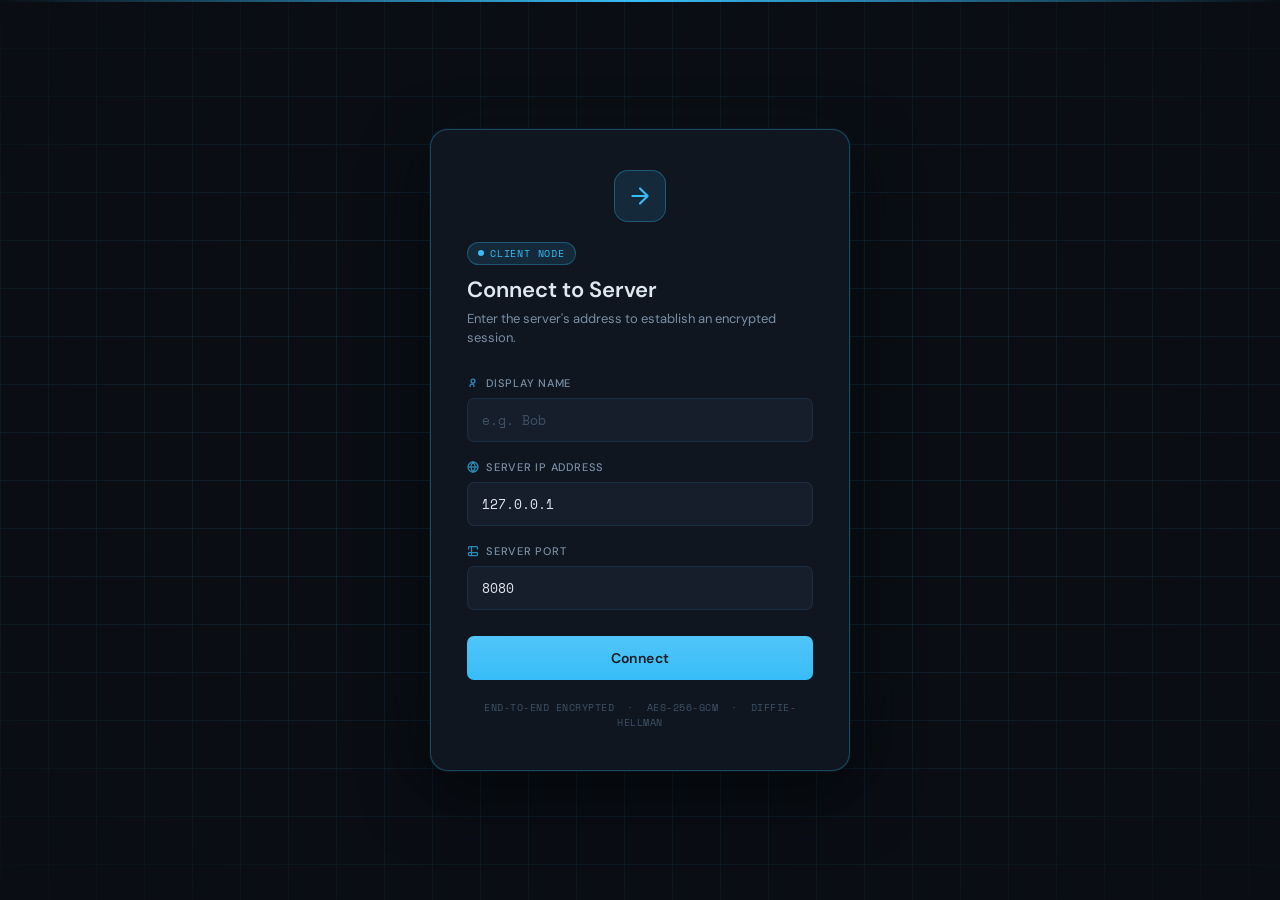
<file: templates/client-setup.html>
<!DOCTYPE html>
<html lang="en">
<head>
  <meta charset="UTF-8">
  <meta name="viewport" content="width=device-width, initial-scale=1.0">
  <title>SecureChat — Client Setup</title>
  <link rel="stylesheet" href="/static/style.css">
</head>
<body>
  <div class="setup-page">
    <div class="setup-container">

      <div class="setup-icon">
        <svg width="26" height="26" viewBox="0 0 24 24" fill="none" stroke="currentColor" stroke-width="2" stroke-linecap="round" stroke-linejoin="round">
          <path d="M5 12h14M12 5l7 7-7 7"/>
        </svg>
      </div>

      <div class="setup-badge">CLIENT NODE</div>
      <h1>Connect to Server</h1>
      <p class="setup-subtitle">Enter the server's address to establish an encrypted session.</p>

      <form method="POST">
        <div class="form-group">
          <label>
            <svg width="12" height="12" viewBox="0 0 24 24" fill="none" stroke="currentColor" stroke-width="2.5"><circle cx="12" cy="8" r="4"/><path d="M6 20v-2a4 4 0 0 1 8 0v2"/></svg>
            Display Name
          </label>
          <input type="text" id="name" name="name" placeholder="e.g. Bob" required autocomplete="off">
        </div>
        <div class="form-group">
          <label>
            <svg width="12" height="12" viewBox="0 0 24 24" fill="none" stroke="currentColor" stroke-width="2.5"><circle cx="12" cy="12" r="10"/><line x1="2" y1="12" x2="22" y2="12"/><path d="M12 2a15.3 15.3 0 0 1 4 10 15.3 15.3 0 0 1-4 10 15.3 15.3 0 0 1-4-10 15.3 15.3 0 0 1 4-10z"/></svg>
            Server IP Address
          </label>
          <input type="text" id="ip" name="ip" value="127.0.0.1" required autocomplete="off">
        </div>
        <div class="form-group">
          <label>
            <svg width="12" height="12" viewBox="0 0 24 24" fill="none" stroke="currentColor" stroke-width="2.5"><path d="M9 3H5a2 2 0 0 0-2 2v4m6-6h10a2 2 0 0 1 2 2v4M9 3v18m0 0h10a2 2 0 0 0 2-2v-4M9 21H5a2 2 0 0 1-2-2v-4m0 0h18"/></svg>
            Server Port
          </label>
          <input type="number" id="port" name="port" value="8080" required>
        </div>
        <button type="submit">Connect</button>
      </form>

      <p class="setup-footer">END-TO-END ENCRYPTED &nbsp;·&nbsp; AES-256-GCM &nbsp;·&nbsp; DIFFIE-HELLMAN</p>
    </div>
  </div>
</body>
</html>
</file>
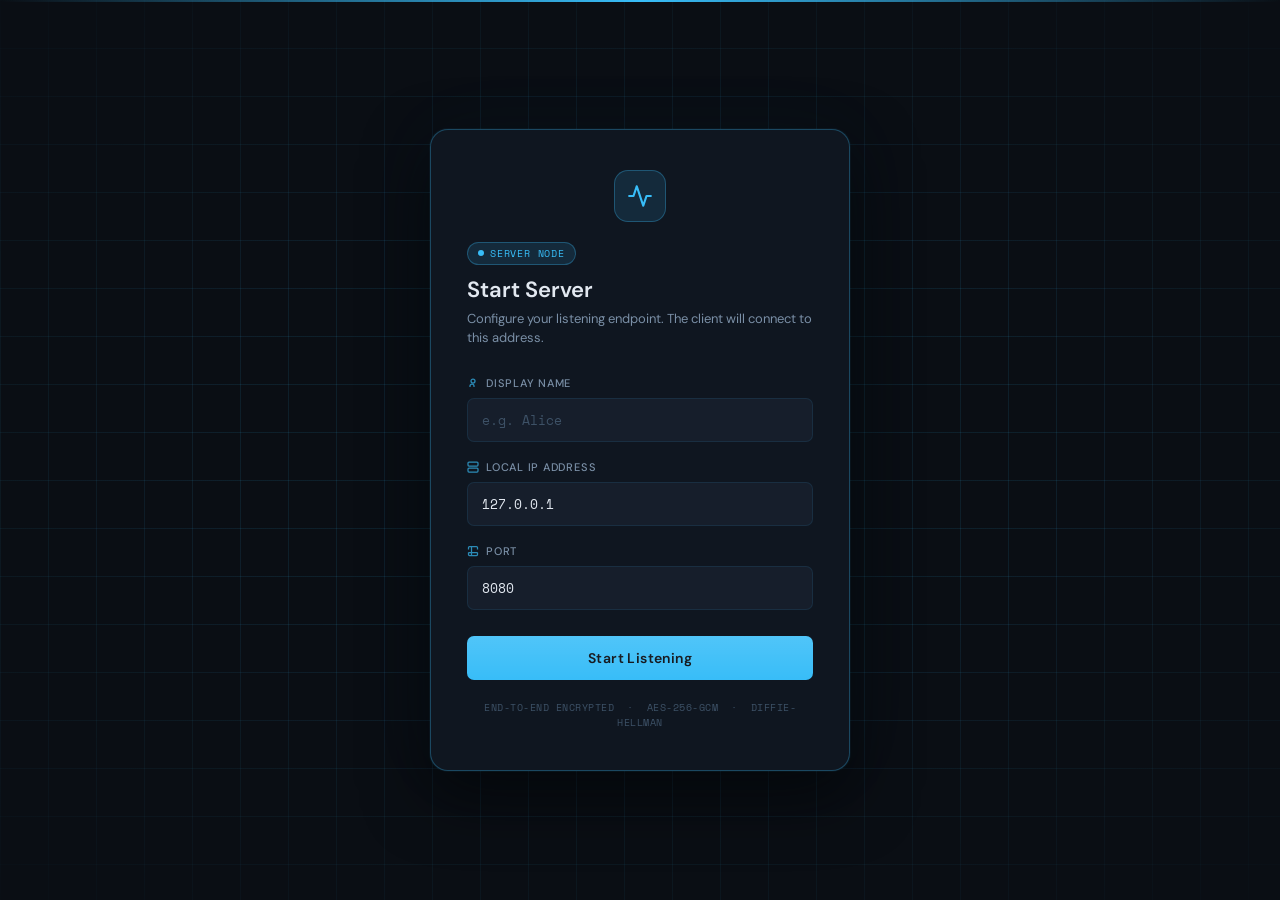
<file: templates/server-setup.html>
<!DOCTYPE html>
<html lang="en">
<head>
  <meta charset="UTF-8">
  <meta name="viewport" content="width=device-width, initial-scale=1.0">
  <title>SecureChat — Server Setup</title>
  <link rel="stylesheet" href="/static/style.css">
</head>
<body>
  <div class="setup-page">
    <div class="setup-container">

      <div class="setup-icon">
        <svg width="26" height="26" viewBox="0 0 24 24" fill="none" stroke="currentColor" stroke-width="2" stroke-linecap="round" stroke-linejoin="round">
          <path d="M22 12h-4l-3 9L9 3l-3 9H2"/>
        </svg>
      </div>

      <div class="setup-badge">SERVER NODE</div>
      <h1>Start Server</h1>
      <p class="setup-subtitle">Configure your listening endpoint. The client will connect to this address.</p>

      <form method="POST">
        <div class="form-group">
          <label>
            <svg width="12" height="12" viewBox="0 0 24 24" fill="none" stroke="currentColor" stroke-width="2.5"><circle cx="12" cy="8" r="4"/><path d="M6 20v-2a4 4 0 0 1 8 0v2"/></svg>
            Display Name
          </label>
          <input type="text" id="name" name="name" placeholder="e.g. Alice" required autocomplete="off">
        </div>
        <div class="form-group">
          <label>
            <svg width="12" height="12" viewBox="0 0 24 24" fill="none" stroke="currentColor" stroke-width="2.5"><rect x="2" y="2" width="20" height="8" rx="2"/><rect x="2" y="14" width="20" height="8" rx="2"/><line x1="6" y1="6" x2="6.01" y2="6"/><line x1="6" y1="18" x2="6.01" y2="18"/></svg>
            Local IP Address
          </label>
          <input type="text" id="ip" name="ip" value="127.0.0.1" required autocomplete="off">
        </div>
        <div class="form-group">
          <label>
            <svg width="12" height="12" viewBox="0 0 24 24" fill="none" stroke="currentColor" stroke-width="2.5"><path d="M9 3H5a2 2 0 0 0-2 2v4m6-6h10a2 2 0 0 1 2 2v4M9 3v18m0 0h10a2 2 0 0 0 2-2v-4M9 21H5a2 2 0 0 1-2-2v-4m0 0h18"/></svg>
            Port
          </label>
          <input type="number" id="port" name="port" value="8080" required>
        </div>
        <button type="submit">Start Listening</button>
      </form>

      <p class="setup-footer">END-TO-END ENCRYPTED &nbsp;·&nbsp; AES-256-GCM &nbsp;·&nbsp; DIFFIE-HELLMAN</p>
    </div>
  </div>
</body>
</html>
</file>
<file: static/style.css>
@import url('https://fonts.googleapis.com/css2?family=Space+Mono:ital,wght@0,400;0,700;1,400&family=DM+Sans:wght@300;400;500;600&display=swap');

:root {
  --bg-deep:        #0a0e14;
  --bg-surface:     #0f1620;
  --bg-elevated:    #161e2b;
  --bg-hover:       #1c2738;
  --border:         rgba(56, 189, 248, 0.10);
  --border-accent:  rgba(56, 189, 248, 0.30);
  --cyan:           #38bdf8;
  --cyan-dim:       rgba(56, 189, 248, 0.12);
  --cyan-glow:      rgba(56, 189, 248, 0.08);
  --green:          #4ade80;
  --text-primary:   #e2e8f0;
  --text-secondary: #7a8fa6;
  --text-muted:     #3d5166;
  --sent-bg:        rgba(56, 189, 248, 0.09);
  --sent-border:    rgba(56, 189, 248, 0.22);
  --recv-bg:        rgba(255,255,255, 0.04);
  --recv-border:    rgba(255,255,255, 0.08);
  --font-ui:   'DM Sans', sans-serif;
  --font-mono: 'Space Mono', monospace;
}

*, *::before, *::after { box-sizing: border-box; margin: 0; padding: 0; }
html, body { height: 100%; background: var(--bg-deep); color: var(--text-primary); font-family: var(--font-ui); -webkit-font-smoothing: antialiased; }
::-webkit-scrollbar { width: 4px; }
::-webkit-scrollbar-track { background: transparent; }
::-webkit-scrollbar-thumb { background: var(--border-accent); border-radius: 2px; }

/* ── SETUP ── */
.setup-page { min-height: 100vh; display: flex; align-items: center; justify-content: center; background: var(--bg-deep); position: relative; overflow: hidden; }
.setup-page::before { content: ''; position: absolute; inset: 0; background-image: linear-gradient(var(--border) 1px, transparent 1px), linear-gradient(90deg, var(--border) 1px, transparent 1px); background-size: 48px 48px; mask-image: radial-gradient(ellipse 80% 70% at 50% 50%, black 40%, transparent 100%); animation: gridPulse 6s ease-in-out infinite alternate; }
.setup-page::after { content: ''; position: absolute; top: 0; left: 0; right: 0; height: 2px; background: linear-gradient(90deg, transparent, var(--cyan), transparent); animation: scanLine 4s ease-in-out infinite; }
@keyframes gridPulse { from { opacity: 0.4; } to { opacity: 1; } }
@keyframes scanLine { 0%,100% { opacity: 0; transform: scaleX(0.3); } 50% { opacity: 1; transform: scaleX(1); } }
.setup-container { position: relative; z-index: 1; width: 420px; background: var(--bg-surface); border: 1px solid var(--border-accent); border-radius: 18px; padding: 40px 36px; box-shadow: 0 0 0 1px rgba(56,189,248,0.05), 0 24px 64px rgba(0,0,0,0.6), 0 0 80px rgba(56,189,248,0.04); }
.setup-icon { width: 52px; height: 52px; margin: 0 auto 18px; background: var(--cyan-dim); border: 1px solid var(--border-accent); border-radius: 14px; display: flex; align-items: center; justify-content: center; color: var(--cyan); }
.setup-badge { display: inline-flex; align-items: center; gap: 6px; background: var(--cyan-dim); border: 1px solid var(--border-accent); border-radius: 20px; padding: 3px 10px; font-family: var(--font-mono); font-size: 10px; color: var(--cyan); letter-spacing: 0.08em; margin-bottom: 10px; }
.setup-badge::before { content: ''; width: 6px; height: 6px; border-radius: 50%; background: var(--cyan); animation: blink 1.4s ease-in-out infinite; }
@keyframes blink { 0%,100% { opacity: 1; } 50% { opacity: 0.2; } }
.setup-container h1 { font-size: 22px; font-weight: 600; color: var(--text-primary); margin-bottom: 5px; }
.setup-subtitle { font-size: 13px; color: var(--text-secondary); margin-bottom: 28px; line-height: 1.5; }
.form-group { margin-bottom: 18px; }
.form-group label { display: flex; align-items: center; gap: 7px; font-size: 11px; font-weight: 500; color: var(--text-secondary); letter-spacing: 0.07em; text-transform: uppercase; margin-bottom: 8px; }
.form-group label svg { color: var(--cyan); opacity: 0.7; }
.form-group input { width: 100%; padding: 11px 14px; background: var(--bg-elevated); border: 1px solid var(--border); border-radius: 7px; color: var(--text-primary); font-family: var(--font-mono); font-size: 13px; outline: none; transition: border-color .2s, box-shadow .2s, background .2s; }
.form-group input::placeholder { color: var(--text-muted); }
.form-group input:focus { border-color: var(--border-accent); background: var(--bg-hover); box-shadow: 0 0 0 3px var(--cyan-glow); }
button[type="submit"] { width: 100%; padding: 13px; margin-top: 8px; background: var(--cyan); color: var(--bg-deep); border: none; border-radius: 7px; font-family: var(--font-ui); font-size: 14px; font-weight: 600; letter-spacing: 0.03em; cursor: pointer; transition: all .2s; position: relative; overflow: hidden; }
button[type="submit"]::after { content: ''; position: absolute; inset: 0; background: linear-gradient(180deg, rgba(255,255,255,.12) 0%, transparent 100%); pointer-events: none; }
button[type="submit"]:hover { transform: translateY(-1px); box-shadow: 0 8px 24px rgba(56,189,248,.35); }
button[type="submit"]:active { transform: translateY(0); }
.setup-footer { margin-top: 20px; text-align: center; font-family: var(--font-mono); font-size: 10px; color: var(--text-muted); letter-spacing: 0.05em; }

/* ── CHAT ── */
.chat-container { width: 100vw; height: 100vh; display: flex; flex-direction: column; overflow: hidden; position: fixed; inset: 0; background: var(--bg-deep); }
.chat-header { background: var(--bg-surface); border-bottom: 1px solid var(--border); padding: 0 20px; height: 64px; display: flex; align-items: center; flex-shrink: 0; position: relative; }
.chat-header::after { content: ''; position: absolute; bottom: 0; left: 0; right: 0; height: 1px; background: linear-gradient(90deg, transparent, var(--cyan-dim), transparent); }
.header-content { display: flex; align-items: center; flex: 1; gap: 12px; }
.avatar-wrap { position: relative; flex-shrink: 0; }
.chat-header img { width: 40px; height: 40px; border-radius: 50%; object-fit: cover; border: 2px solid var(--border-accent); display: block; }
.avatar-ring { position: absolute; inset: -4px; border-radius: 50%; border: 1.5px solid var(--cyan); opacity: 0; transition: opacity .3s; }
.avatar-wrap.online .avatar-ring { opacity: 1; animation: ringPulse 2.5s ease-in-out infinite; }
@keyframes ringPulse { 0%,100% { transform: scale(1); opacity: .6; } 50% { transform: scale(1.1); opacity: 1; } }
.status-dot { position: absolute; bottom: 1px; right: 1px; width: 10px; height: 10px; border-radius: 50%; border: 2px solid var(--bg-surface); background: var(--text-muted); transition: background .3s; }
.status-dot.online { background: var(--green); }
.user-info { flex: 1; }
.user-info h3 { font-size: 15px; font-weight: 600; color: var(--text-primary); line-height: 1.2; }
#user-status { font-family: var(--font-mono); font-size: 11px; color: var(--text-secondary); display: flex; align-items: center; gap: 5px; margin-top: 2px; }
#user-status.online { color: var(--green); }
#user-status.offline { color: var(--text-muted); }
.header-badge { display: flex; align-items: center; gap: 6px; background: var(--cyan-dim); border: 1px solid var(--border-accent); border-radius: 20px; padding: 5px 12px; font-family: var(--font-mono); font-size: 10px; color: var(--cyan); letter-spacing: 0.06em; white-space: nowrap; }

/* ── MESSAGES ── */
.chat-messages { flex: 1; overflow-y: auto; padding: 24px 20px; display: flex; flex-direction: column; gap: 6px; background: var(--bg-deep); background-image: radial-gradient(ellipse 60% 50% at 50% 0%, rgba(56,189,248,.03) 0%, transparent 70%); }
.message { max-width: 68%; padding: 10px 14px 8px; border-radius: 12px; position: relative; word-wrap: break-word; font-size: 14px; line-height: 1.55; animation: msgIn .22s cubic-bezier(.34,1.56,.64,1) both; }
@keyframes msgIn { from { opacity: 0; transform: translateY(12px) scale(.95); } to { opacity: 1; transform: translateY(0) scale(1); } }
.received { align-self: flex-start; background: var(--recv-bg); border: 1px solid var(--recv-border); border-top-left-radius: 3px; }
.sent { align-self: flex-end; background: var(--sent-bg); border: 1px solid var(--sent-border); border-top-right-radius: 3px; }
.message-sender { font-size: 11px; font-weight: 700; font-family: var(--font-mono); color: var(--cyan); margin-bottom: 4px; letter-spacing: 0.03em; }
.message-text { color: var(--text-primary); }
.message-meta { display: flex; justify-content: flex-end; margin-top: 5px; }
.message-time { font-family: var(--font-mono); font-size: 10px; color: var(--text-muted); }
.system-message { align-self: center; margin: 8px 0; }
.system-message span { font-family: var(--font-mono); font-size: 10px; letter-spacing: 0.06em; color: var(--text-muted); background: var(--bg-elevated); border: 1px solid var(--border); border-radius: 20px; padding: 4px 12px; display: inline-block; }

/* ── INPUT ── */
.chat-input { display: flex; align-items: center; gap: 10px; padding: 12px 16px; background: var(--bg-surface); border-top: 1px solid var(--border); flex-shrink: 0; }
.enc-indicator { display: flex; align-items: center; gap: 5px; font-family: var(--font-mono); font-size: 10px; color: var(--text-muted); flex-shrink: 0; padding-left: 4px; }
.enc-dot { width: 6px; height: 6px; border-radius: 50%; background: var(--green); animation: blink 2s ease-in-out infinite; }
.chat-input input { flex: 1; padding: 12px 18px; background: var(--bg-elevated); border: 1px solid var(--border); border-radius: 24px; color: var(--text-primary); font-family: var(--font-ui); font-size: 14px; outline: none; transition: border-color .2s, box-shadow .2s; caret-color: var(--cyan); }
.chat-input input::placeholder { color: var(--text-muted); }
.chat-input input:focus { border-color: var(--border-accent); box-shadow: 0 0 0 3px var(--cyan-glow); }
.send-btn { width: 44px; height: 44px; border-radius: 50%; background: var(--cyan); color: var(--bg-deep); border: none; cursor: pointer; display: flex; align-items: center; justify-content: center; flex-shrink: 0; transition: transform .15s, box-shadow .15s; position: relative; overflow: hidden; }
.send-btn::after { content: ''; position: absolute; inset: 0; background: linear-gradient(135deg, rgba(255,255,255,.15) 0%, transparent 60%); pointer-events: none; }
.send-btn:hover { transform: scale(1.08); box-shadow: 0 4px 20px rgba(56,189,248,.45); }
.send-btn:active { transform: scale(.96); }
</file>
